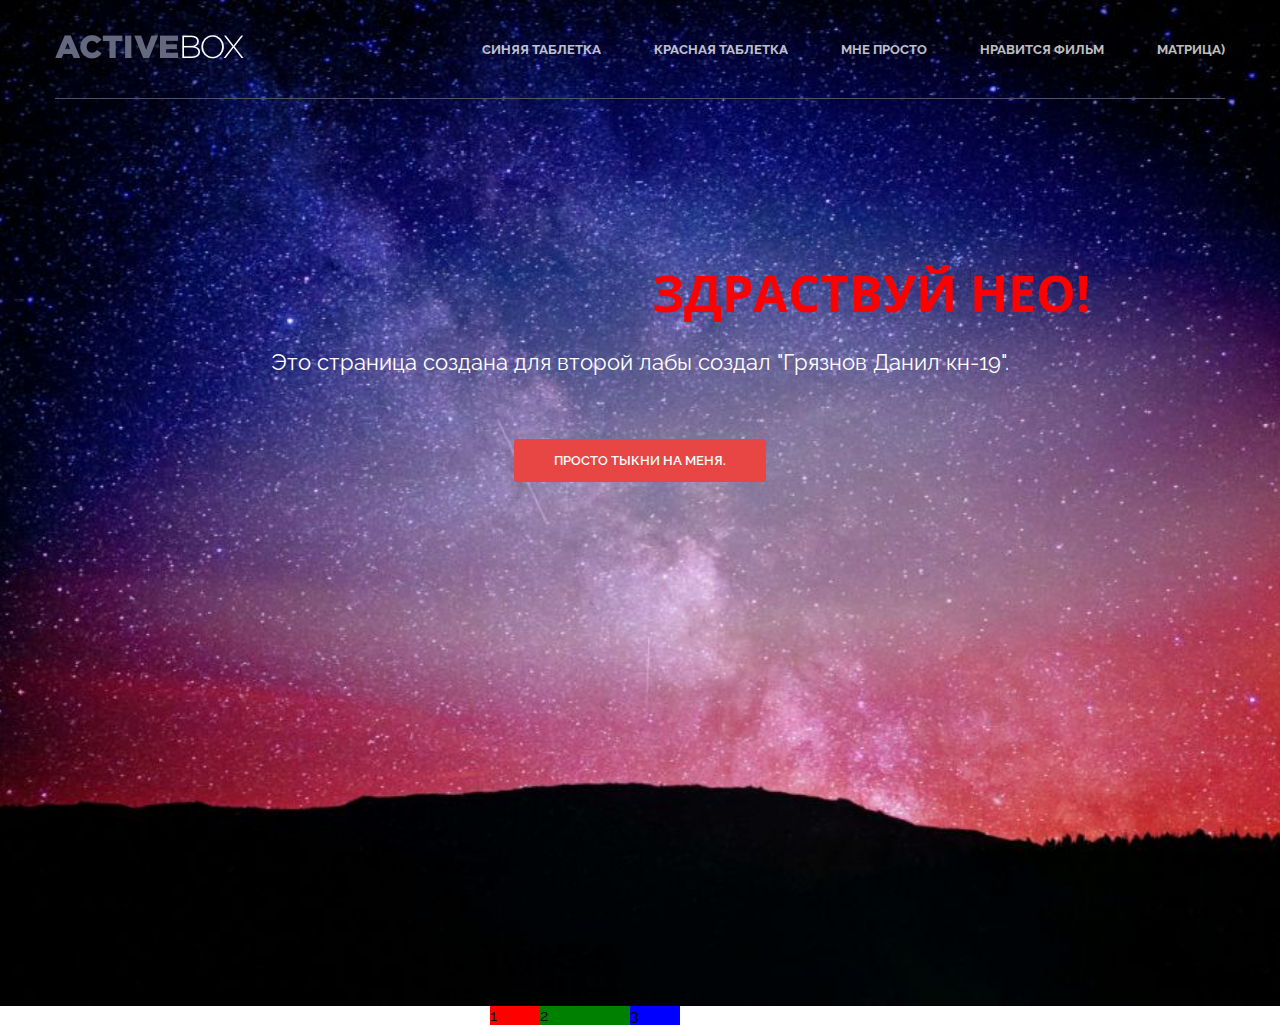
<file: 2 лаба/index.html>
<!doctype html>
<html>
<head>
    <meta charset="utf-8">
    <link href="https://fonts.googleapis.com/css?family=Cardo:400i|Open+Sans:700|Raleway:400,600,700&display=swap" rel="stylesheet">
    <link rel="stylesheet" href="style.css">
    <title>My First Page</title>
</head>
<body>
<!-- Header -->
<header class="header">
        <div class="container">
        <div class="header__inner">
            <div class="header__logo">
                <img src="img/logo.png" alt="" >
            </div>
            <nav class="nav">
                <a  id="fff" class="nav__link" href="#">Синяя таблетка</a>
                <a class="nav__link" href="#">Красная таблетка</a>
                <a class="nav__link" href="#">Мне просто</a>
                <a class="nav__link" href="#">Нравится фильм</a>
                <a class="nav__link" href="#">Матрица)</a>

            </nav>
        </div>
    </div>
</header>


<!-- Intro -->

<div class="intro">
    <div class="container">
        <div class="intro__inner">
            <h1 class="intro__title">Здраствуй Нео!</h1>
            <h2 class="intro__subtitle">Это страница создана для второй лабы создал "Грязнов Данил кн-19".</h2>
            <a class="btn  btn--red" href="#">Просто тыкни на меня.</a>

        </div>
    </div>

</div>

<div class="container2">

    <div id="column-1"><div class="new1">1</div></div>
    <div id="column-2">2</div>
    <div id="column-3">3</div>
</div>

</body>
</html>
</file>
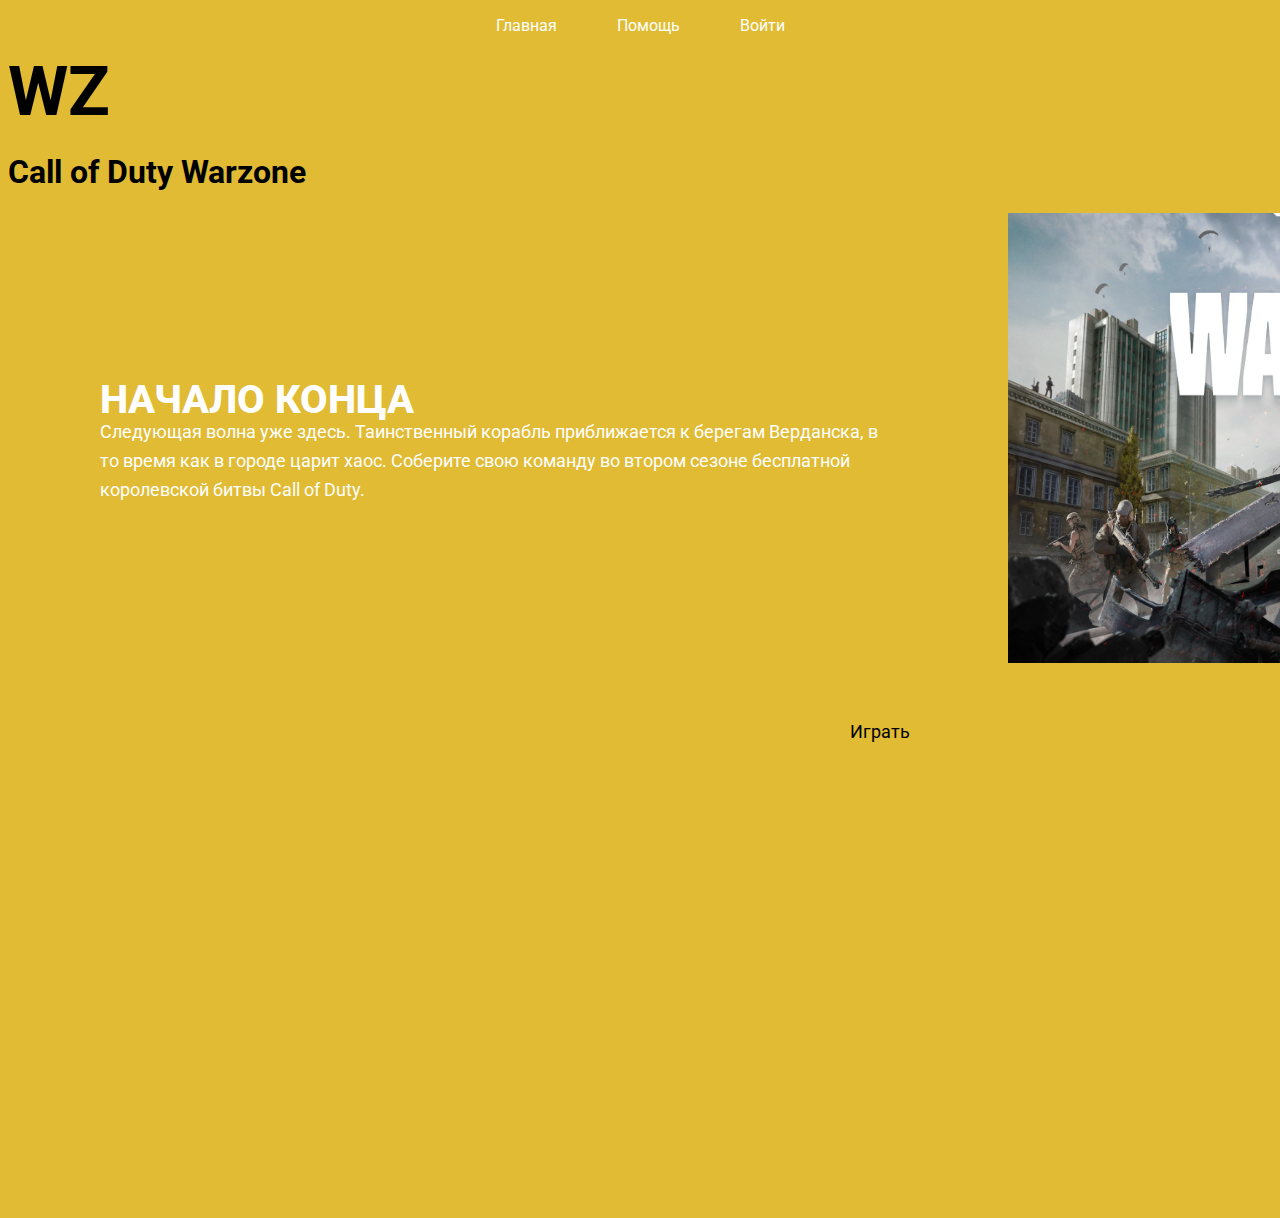
<file: экзамен/123.html>
<!DOCTYPE html>
<html lang="en">
<head>
 <meta charset="UTF-8">
 <meta name="viewport"content="width=device-width,initial-scale=1.0">
 <title>WarZone</title>
 <link href="https://fonts.googleapis.com/css2?family=Roboto:wght@300;400;500;700;900&display=swap" rel="stylesheet">
 <link rel="stylesheet"href="css/style.css">
 
 
</head>
<body>
  <header>
  
     <div class="wrapper">
	   <nav>
	  <ul class="nav">
	   <li><a href="">Главная</a></li>
	   <li><a href="">Помощь</a></li>
	   <li><a href="">Войти</a></li>
	  </ul> 
	
	 </div>
	 <div class="logo">WZ</div>
	 
  </header>	 
<body>
  <header>
  </header>
  <section class="banner">
  
    <div class="wrapper"
	
	  <h1 class="title"></h1>
	  <p></p>
	  
       
	 <div class="box1">

        <p id="b_text">НАЧАЛО КОНЦА</p>
        <p id="b_text2">Следующая волна уже здесь. Таинственный корабль приближается к берегам Верданска, в то время как в городе царит хаос. Соберите свою команду во втором сезоне бесплатной королевской битвы Call of Duty.</p>
        <p id="b_text3">Играть</p>
        
 
    </div>
  </selection>
  <header>
    <h1>Call of Duty Warzone</h1>
        <div class="logo1">
            <img id="photo" src="warzone.jpg">
        </div>
   </header>
</body>
</html>
</file>
<file: 2 лаба/style.css>
body {
    margin: 0;
    font-family: 'Raleway', sans-serif; // что делает font-family? ---Оно устанавливает семейтсво шрифтов, которое будет использоваться для оформления текста содержимого---
    font-size: 14px;

}


h1, h2, h3, h4, h5, h6 {
    margin: 0;
    color:#40DABA;
}


/* Container
===================*/
.container {
    width: 100%;
    max-width: 1170px;
    margin: 0 auto;
}


/* Header
===================*/

.header {
    width: 100%;
    height: 100px;
    position: absolute; // что будет, если поменять значение на fixed? ---Когда страницу прокручивают, фиксированный элемент остаётся на своём месте и не прокручивается вместе со страницей.---
    top: 0;
    left: 0;
    z-index: 1000; // какие функции выполняет?
}



.header__inner {
    display: flex;
    justify-content: space-between;
    align-items: center;
    padding: 35px 0;

    border-bottom: 1px solid #515369; // за что отвечает данная строка? ---устанавливает толщину стилей и цветов границы элемента.---
}


/* Nav
===================*/

.nav {
    font-size: 13px;
    font-weight: 700;
    text-transform: uppercase;
}

.nav__link {
    margin-left: 50px;
    color: #fff;
    text-decoration: none;
    opacity: .75;  // что делаает данный параметр?
    transition: opacity .1s linear; // что будет, если заменить значение на .10s?
}




/* Intro
===================*/
.intro {
    height: 750px;
    padding-top: 20%;
    background: #31344e url("img/123.jpg") center no-repeat;
    background-size: cover; // что означает параметр cover?

}

.container2 {
    width: 300px;
    height: 100%;
    margin: 0 auto;
    background: red;
}

#column-1,
#column-2,
#column-3 {
    float: left;
    min-height: 100%;
}


#column-1 {
    width: 50px;
    background: red;
}


#column-2 {
    width: 90px;
    background: green;
}

#column-3 {
    width: 50px;
    background: blue;
}
.intro__inner {
    width: 100%;
    max-width: 970px;
    margin: 0 auto;
    text-align: center;
}


.intro__title {
    margin: 10px 35px 25px 30px;
    font-family: 'Open Sans', sans-serif;
    font-size: 50px;
    line-height: 1.1;
    color: red;
    font-weight: 700;
    text-transform: uppercase;
    text-align: right;
}

.intro__subtitle {
    margin-bottom: 60px;
    font-size: 22px;
    color: #fff;
    line-height: 1.5;
    font-weight: 400;
}


/* Button
===================*/
.btn {
    display: inline-block;
    vertical-align: top;
    padding: 14px 40px;

    border-radius: 2px;
    border: 0;
    cursor: pointer;

    font-family: 'Raleway', sans-serif;
    font-size: 13px;
    color: #fff;
    font-weight: 600;
    text-transform: uppercase;
    text-decoration: none; // какие функции выполняет  text-decoration?
    transition: background .1s linear;
}

.btn--red {
    background-color: #e84545;
}

.btn--red:hover { // зачем используется :hover
    background-color: #dd3434;
}
</file>
<file: экзамен/css/style.css>
body{
	font-family: 'Roboto', sans-serif;
	background-color:#E1BB33;
	
}
.button{
position: absolute;
top: 537px;
left: 540px;
}
.nav{
	display:flex;
	justify-content:center;
	list-style-type:none;
	padding-left:0;
	
}
.nav>li{
	margin-left: 30px;
	margin-right: 30px;
}
.nav>li>a{
	text-decoration:none;
	color:#FFFFFF;
}
.logo{
	color:#000000;
	font-size:69px;
	font-weight:700;
}

.logo{
width: 100px;
    }

.logo1 img{
    margin: auto 1000px;
    float: left;
    width: 700px;
    height: 38px;
}




#b_text{

position: absolute;
width: 800px;
height: 700px;
left: 100px;
top: 300px;
color: white;
font-size: 60px;
font-style: normal;
font-weight: 800;
font-size: 40px;
line-height: 300%;

}



#b_text2{
position: absolute;
width: 800px;
height: 700px;
left: 100px;
top: 400px;
font-size: 18px;
color: white;
font-style: normal;
font-weight: normal;
font-size: 18px;
line-height: 160%;
}


#b_text3{


position: absolute;
width: 100px;
height: 500px;
left: 850px;
top: 700px;
font-size: 18px;
font-style: normal;
font-weight: normal;
line-height: 160%;
}

#photo {
  height: 450px;
}
</file>
